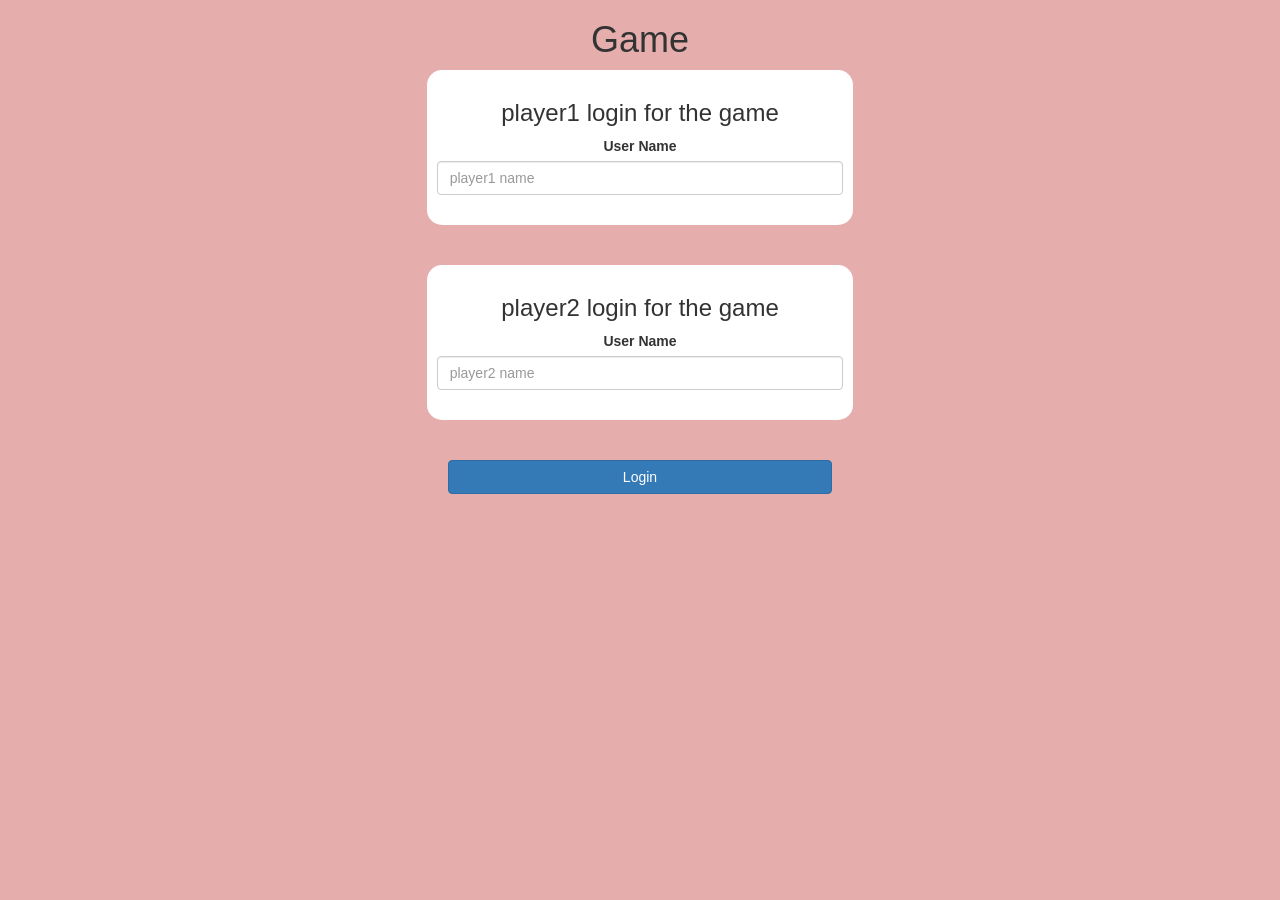
<file: index.html>
<!DOCTYPE html>
<html>
<head>
	<title>Guess The Word</title>

<meta name="viewport" content="width=device-width, initial-scale=1">
<link rel="stylesheet" href="https://maxcdn.bootstrapcdn.com/bootstrap/3.4.0/css/bootstrap.min.css">
<script src="https://ajax.googleapis.com/ajax/libs/jquery/3.4.1/jquery.min.js"></script>
<script src="https://maxcdn.bootstrapcdn.com/bootstrap/3.4.0/js/bootstrap.min.js"></script>

<link rel="stylesheet" type="text/css" href="game.css">

<script src="main.js"></script>
</head>
<body>
	<center>
      <h1> Game</h1> 
		<div class="col-lg-4 col-sm-8 col-xs-11 login_div1">
			<h3>player1 login for the game</h3>
			<label>User Name</label>
			<input type="text" id="player1" class="form-control" placeholder="player1 name">
			<br>
		</div>
		<br>
		<br>
		<div class="col-lg-4 col-sm-8 col-xs-11 login_div1">
			<h3>player2 login for the game</h3>
			<label>User Name</label>
			<input type="text" id="player2" class="form-control" placeholder="player2 name">
			<br>
		</div>
		<br>
		<br>
		<button style="width:30%" class="btn btn-primary" onclick="adduser()">Login</button>
	</center>

</body> 
</html>
</file>
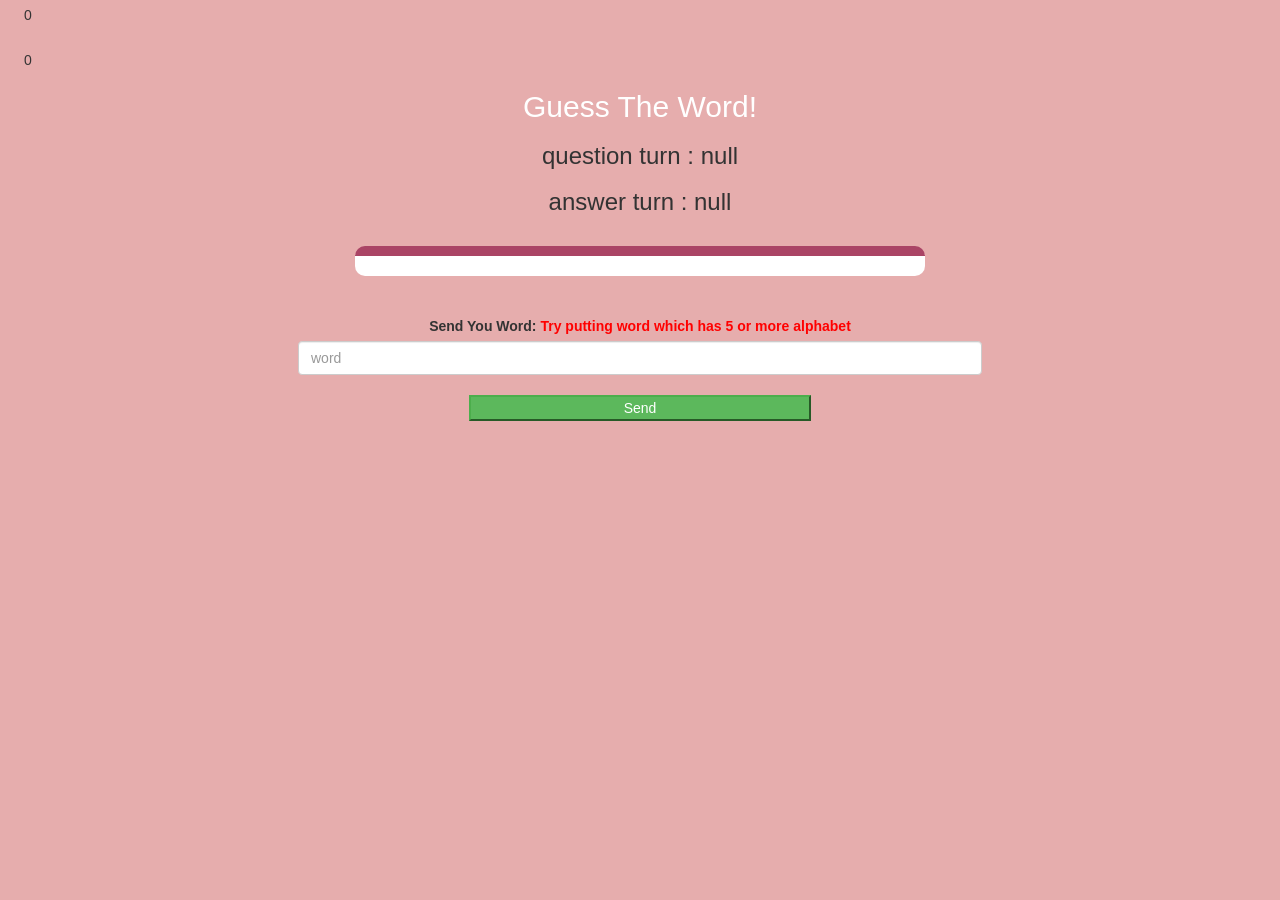
<file: game_page.html>
<!DOCTYPE html>
<html>
<head>
	<title>Guess The Word</title>

<meta name="viewport" content="width=device-width, initial-scale=1">
<link rel="stylesheet" href="https://maxcdn.bootstrapcdn.com/bootstrap/3.4.0/css/bootstrap.min.css">
<script src="https://ajax.googleapis.com/ajax/libs/jquery/3.4.1/jquery.min.js"></script>
<script src="https://maxcdn.bootstrapcdn.com/bootstrap/3.4.0/js/bootstrap.min.js"></script>

<link rel="stylesheet" type="text/css" href="game.css">
</head>
<body>
	<h4 id="player1_name"> </h4> <span id="player1_score"></span>
	<br>
	<br>
	<h4 id="player2_name"> </h4> <span id="player2_score"></span>

<div class="container">
	<center>
		<h2 style="color: white;">Guess The Word!</h2>
        <h3 id="player_question"></h3>
		<h3 id="player_answer"></h3>
		<br>
		<div id="output" class="col-lg-6"></div>

		<br>
		<br>
		

		<label>Send You Word: <b style="color: red">Try putting word which has 5 or more alphabet</b></label>

		<br>
		<input type="text" id="word" class="form-control" placeholder="word">
		<br>
        <button onclick="send()" class="btn-success" style="width: 30%;">Send</button>
		    
	</center>
</div>

<script src="game_page.js"></script>
</body>
</html>
</file>
<file: game.css>
body
{
	background: rgb(230, 173, 173);
}

	.login_div1 , .login_div2
	{
		background: white;
		padding: 10px;
		float: none;
		border-radius: 15px;
	}


#player1_name , #player2_name
{
	display: inline-block;
	margin-left: 20px;
}
#word
{
	width: 60%;
}
#word_display
{
	letter-spacing: 5px;
}
#output
{
background: white;
border-radius: 10px;
border-top: 10px solid #AA4465;
padding: 10px;
float: none;
text-align: left;
}
</file>
